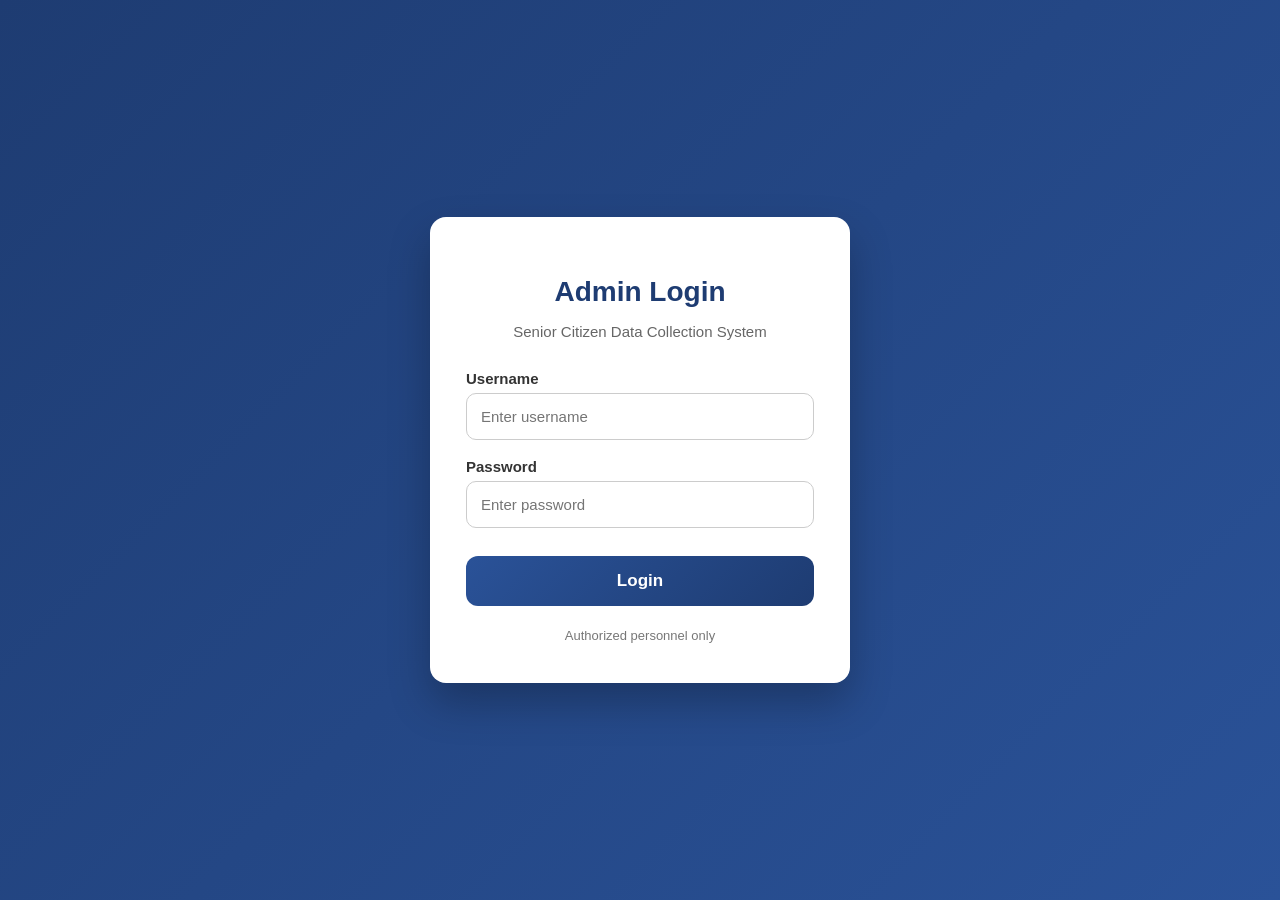
<file: front-end/index.html>
<!DOCTYPE html>
<html lang="en">
<head>
  <meta charset="UTF-8" />
  <meta name="viewport" content="width=device-width, initial-scale=1.0" />
  <title>Senior Data System – Admin Login</title>

  <!-- Login styles -->
  <link rel="stylesheet" href="login.css" />
</head>
<body>

  <div class="login-box">
    <h1>Admin Login</h1>
    <p>Senior Citizen Data Collection System</p>

    <label for="username">Username</label>
    <input
      type="text"
      id="username"
      autocomplete="username"
      placeholder="Enter username"
    />

    <label for="password">Password</label>
    <input
      type="password"
      id="password"
      autocomplete="current-password"
      placeholder="Enter password"
    />

    <!-- Button-based login (safe & simple) -->
    <button type="button" onclick="login()">Login</button>

    <div class="footer">
      Authorized personnel only
    </div>
  </div>

  <!-- LOGIN SCRIPT -->
  <script>
    function login() {
      const user = document.getElementById("username").value.trim();
      const pass = document.getElementById("password").value.trim();

      if (user === "admin" && pass === "admin123") {
        // ✅ Redirect to ADMIN DASHBOARD
        window.location.href = "/front-end/admin.html";
      } else {
        alert("Invalid login credentials");
      }
    }
  </script>

</body>
</html>
</file>
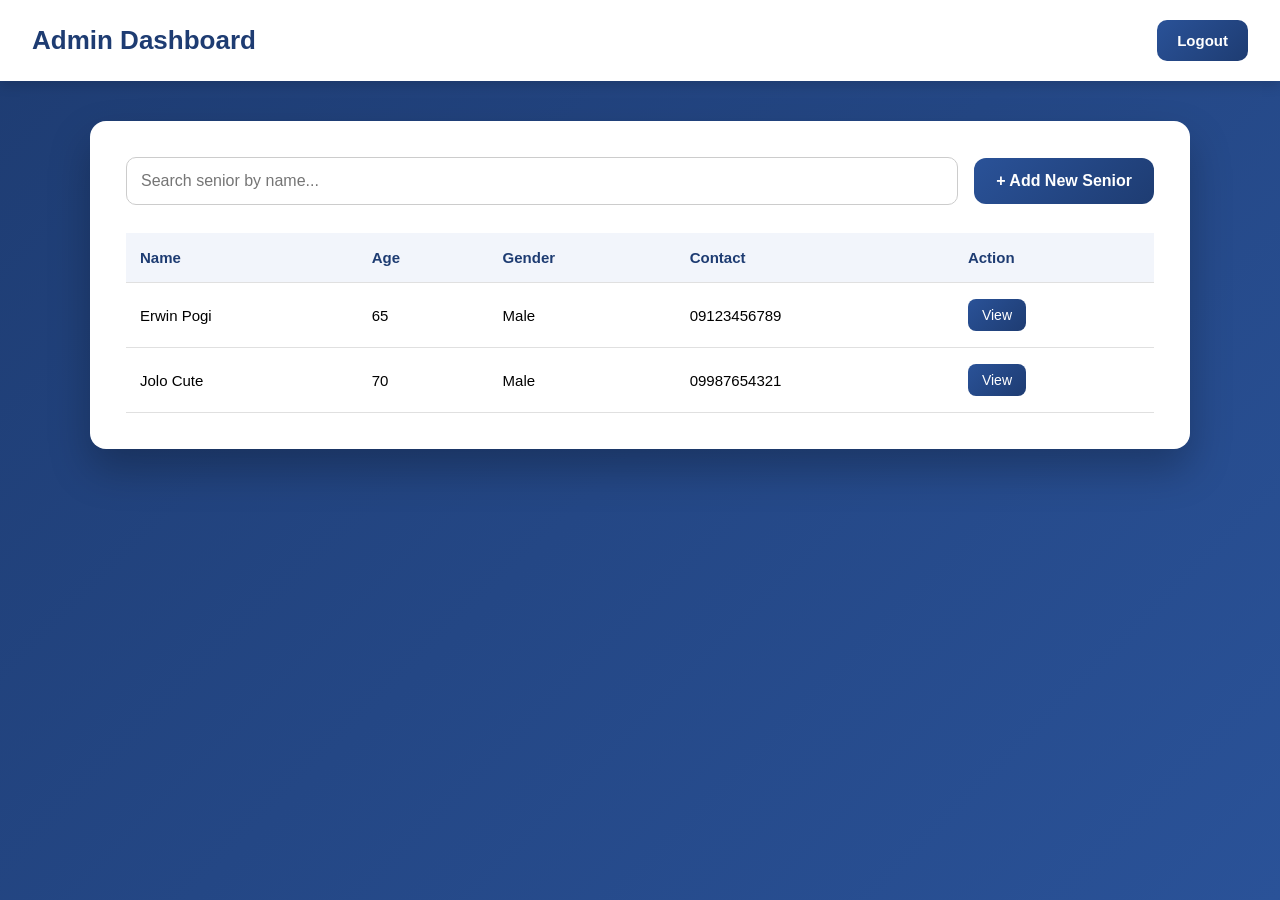
<file: front-end/admin.html>
<!DOCTYPE html>
<html lang="en">
<head>
  <meta charset="UTF-8" />
  <meta name="viewport" content="width=device-width, initial-scale=1.0" />
  <title>Admin Dashboard – Senior Data System</title>

  <link rel="stylesheet" href="admin.css" />
</head>
<body>

  <!-- TOP BAR -->
  <header class="topbar">
    <h1>Admin Dashboard</h1>
    <button class="logout" onclick="logout()">Logout</button>
  </header>

  <!-- MAIN CONTENT -->
  <main class="container">

    <!-- ACTION BAR -->
    <div class="actions">
      <input
        type="text"
        id="search"
        placeholder="Search senior by name..."
        onkeyup="searchSenior()"
      />
      <button onclick="addSenior()">+ Add New Senior</button>
    </div>

    <!-- SENIOR TABLE -->
    <table id="seniorTable">
      <thead>
        <tr>
          <th>Name</th>
          <th>Age</th>
          <th>Gender</th>
          <th>Contact</th>
          <th>Action</th>
        </tr>
      </thead>
      <tbody>
        <!-- SAMPLE DATA -->
        <tr>
          <td>Erwin Pogi</td>
          <td>65</td>
          <td>Male</td>
          <td>09123456789</td>
          <td>
            <button class="view-btn" onclick="viewDetails(
              'Erwin Pogi',
              '65',
              'Male',
              'Brgy. San Isidro',
              '09123456789',
              'Wala pa - 09999999999',
              'Diabetes'
            )">View</button>
          </td>
        </tr>

        <tr>
          <td>Jolo Cute</td>
          <td>70</td>
          <td>Male</td>
          <td>09987654321</td>
          <td>
            <button class="view-btn" onclick="viewDetails(
              'Jolo cute',
              '70',
              'Male',
              'Brgy. Mabini',
              '09987654321',
              'wala pa - 09888888888',
              'High Blood Pressure'
            )">View</button>
          </td>
        </tr>
      </tbody>
    </table>

  </main>

  <!-- VIEW DETAILS MODAL -->
  <div id="modal" class="modal">
    <div class="modal-content">
      <h2>Senior Full Details</h2>

      <p><strong>Name:</strong> <span id="mName"></span></p>
      <p><strong>Age:</strong> <span id="mAge"></span></p>
      <p><strong>Gender:</strong> <span id="mGender"></span></p>
      <p><strong>Address:</strong> <span id="mAddress"></span></p>
      <p><strong>Contact:</strong> <span id="mContact"></span></p>
      <p><strong>Emergency Contact:</strong> <span id="mEmergency"></span></p>
      <p><strong>Medical Condition:</strong> <span id="mMedical"></span></p>

      <button onclick="closeModal()">Close</button>
    </div>
  </div>

  <!-- SCRIPT -->
  <script>
    function addSenior() {
      window.location.href = "/front-end/homepage.html";
    }

    function logout() {
      window.location.href = "/front-end/login.html";
    }

    function searchSenior() {
      const input = document.getElementById("search").value.toLowerCase();
      const rows = document.querySelectorAll("#seniorTable tbody tr");

      rows.forEach(row => {
        const name = row.cells[0].textContent.toLowerCase();
        row.style.display = name.includes(input) ? "" : "none";
      });
    }

    function viewDetails(name, age, gender, address, contact, emergency, medical) {
      document.getElementById("mName").textContent = name;
      document.getElementById("mAge").textContent = age;
      document.getElementById("mGender").textContent = gender;
      document.getElementById("mAddress").textContent = address;
      document.getElementById("mContact").textContent = contact;
      document.getElementById("mEmergency").textContent = emergency;
      document.getElementById("mMedical").textContent = medical;

      document.getElementById("modal").style.display = "flex";
    }

    function closeModal() {
      document.getElementById("modal").style.display = "none";
    }
  </script>

</body>
</html>
</file>
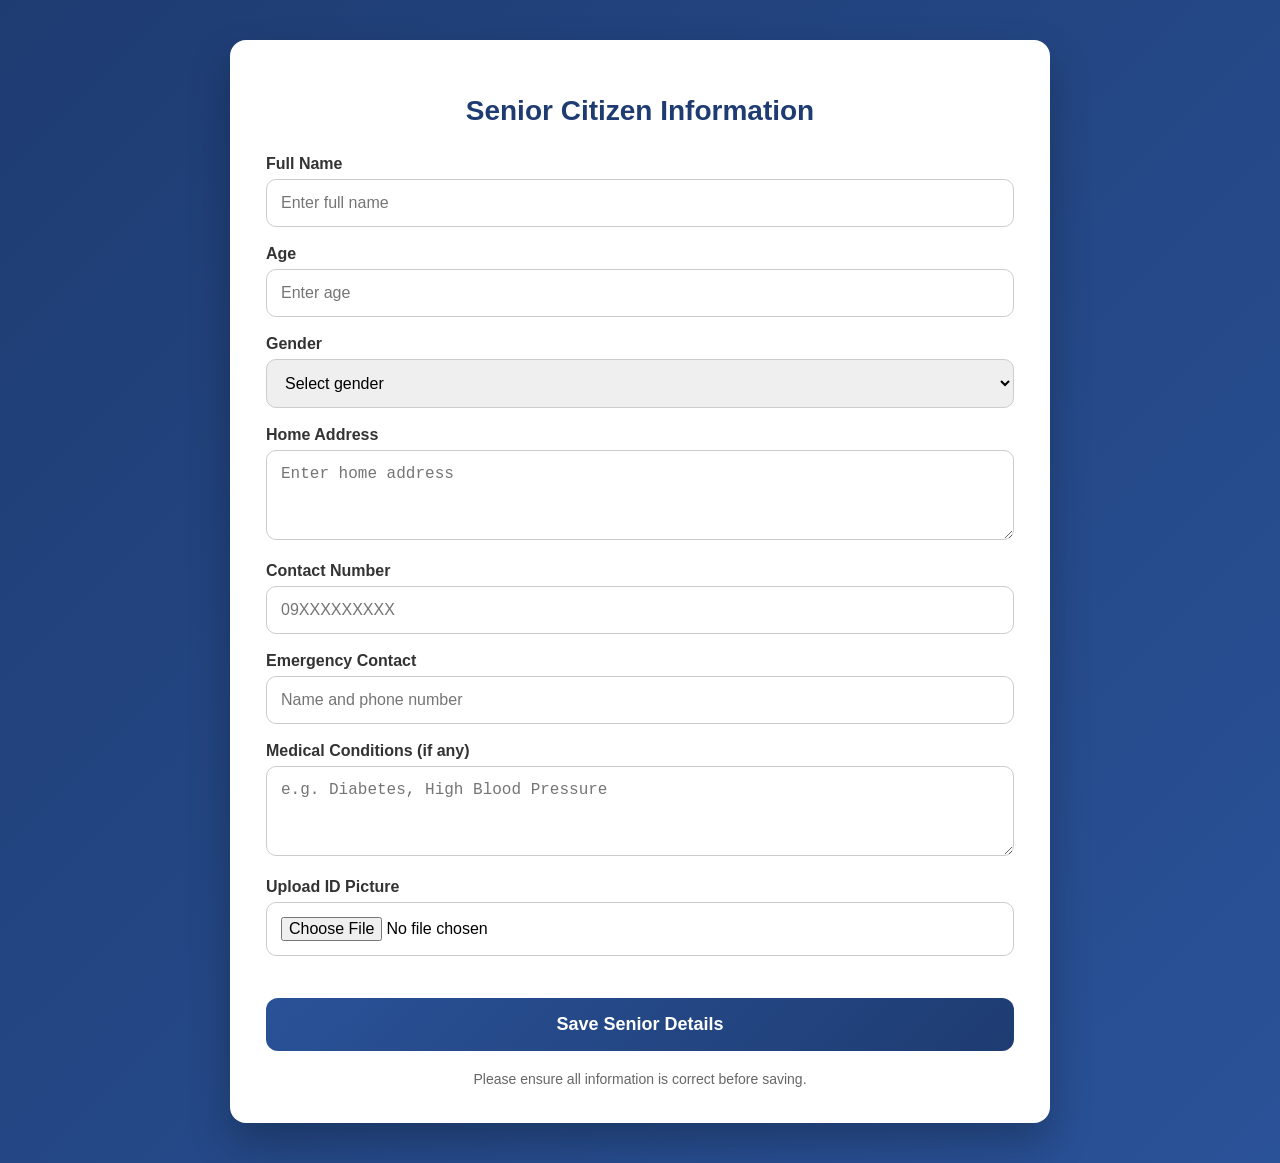
<file: front-end/homepage.html>
<!DOCTYPE html>
<html lang="en">
<head>
  <meta charset="UTF-8" />
  <meta name="viewport" content="width=device-width, initial-scale=1.0" />
  <title>Senior Citizen Registration</title>

  <!-- Homepage Styles -->
  <link rel="stylesheet" href="homepage.css" />
</head>
<body>

  <div class="container">
    <h1>Senior Citizen Information</h1>

    <form>
      <label for="fullName">Full Name</label>
      <input type="text" id="fullName" placeholder="Enter full name" required />

      <label for="age">Age</label>
      <input type="number" id="age" placeholder="Enter age" required />

      <label for="gender">Gender</label>
      <select id="gender" required>
        <option value="">Select gender</option>
        <option>Male</option>
        <option>Female</option>
        <option>Other</option>
      </select>

      <label for="address">Home Address</label>
      <textarea id="address" placeholder="Enter home address"></textarea>

      <label for="contact">Contact Number</label>
      <input type="tel" id="contact" placeholder="09XXXXXXXXX" />

      <label for="emergency">Emergency Contact</label>
      <input
        type="text"
        id="emergency"
        placeholder="Name and phone number"
      />

      <label for="medical">Medical Conditions (if any)</label>
      <textarea
        id="medical"
        placeholder="e.g. Diabetes, High Blood Pressure"
      ></textarea>

      <label for="photo">Upload ID Picture</label>
      <input type="file" id="photo" accept="image/*" />

      <div id="preview"></div>

      <button type="submit">Save Senior Details</button>
    </form>

    <div class="note">
      Please ensure all information is correct before saving.
    </div>
  </div>

  <!-- PHOTO PREVIEW SCRIPT -->
  <script>
    const photoInput = document.getElementById("photo");
    const preview = document.getElementById("preview");

    photoInput.addEventListener("change", () => {
      preview.innerHTML = "";
      const file = photoInput.files[0];
      if (!file) return;

      const img = document.createElement("img");
      img.src = URL.createObjectURL(file);
      preview.appendChild(img);
    });
  </script>

</body>
</html>
</file>
<file: front-end/login.css>
/* RESET */
* {
  box-sizing: border-box;
}

/* PAGE BACKGROUND */
body {
  margin: 0;
  font-family: "Segoe UI", Tahoma, Geneva, Verdana, sans-serif;
  background: linear-gradient(135deg, #1e3c72, #2a5298);
  height: 100vh;
  display: flex;
  align-items: center;
  justify-content: center;
}

/* LOGIN CARD */
.login-box {
  background: #ffffff;
  width: 100%;
  max-width: 420px;
  padding: 40px 36px;
  border-radius: 16px;
  box-shadow: 0 20px 40px rgba(0, 0, 0, 0.25);
  text-align: center;
  animation: fadeIn 0.6s ease-in-out;
}

/* TITLE */
.login-box h1 {
  font-size: 28px;
  margin-bottom: 6px;
  color: #1e3c72;
}

/* SUBTITLE */
.login-box p {
  font-size: 15px;
  color: #666;
  margin-bottom: 30px;
}

/* LABELS */
label {
  display: block;
  text-align: left;
  font-size: 15px;
  font-weight: 600;
  margin-bottom: 6px;
  margin-top: 18px;
  color: #333;
}

/* INPUTS */
input {
  width: 100%;
  padding: 14px;
  font-size: 15px;
  border-radius: 10px;
  border: 1px solid #ccc;
  transition: border 0.3s, box-shadow 0.3s;
}

input:focus {
  outline: none;
  border-color: #2a5298;
  box-shadow: 0 0 0 3px rgba(42, 82, 152, 0.15);
}

/* BUTTON */
button {
  width: 100%;
  margin-top: 28px;
  padding: 15px;
  font-size: 17px;
  font-weight: 600;
  background: linear-gradient(135deg, #2a5298, #1e3c72);
  color: #fff;
  border: none;
  border-radius: 12px;
  cursor: pointer;
  transition: transform 0.2s ease, box-shadow 0.2s ease;
}

button:hover {
  transform: translateY(-2px);
  box-shadow: 0 10px 20px rgba(30, 60, 114, 0.4);
}

button:active {
  transform: translateY(0);
  box-shadow: none;
}

/* FOOTER TEXT */
.footer {
  margin-top: 22px;
  font-size: 13px;
  color: #777;
}

/* ANIMATION */
@keyframes fadeIn {
  from {
    opacity: 0;
    transform: translateY(15px);
  }
  to {
    opacity: 1;
    transform: translateY(0);
  }
}
</file>
<file: front-end/admin.css>
/* RESET */
* {
  box-sizing: border-box;
  margin: 0;
  padding: 0;
}

/* PAGE BACKGROUND */
body {
  font-family: "Segoe UI", Tahoma, Geneva, Verdana, sans-serif;
  background: linear-gradient(135deg, #1e3c72, #2a5298);
  min-height: 100vh;
}

/* TOP BAR */
.topbar {
  background: #ffffff;
  padding: 20px 32px;
  display: flex;
  justify-content: space-between;
  align-items: center;
  box-shadow: 0 4px 12px rgba(0, 0, 0, 0.15);
}

.topbar h1 {
  font-size: 26px;
  color: #1e3c72;
}

.logout {
  padding: 12px 20px;
  font-size: 15px;
  font-weight: 600;
  background: linear-gradient(135deg, #2a5298, #1e3c72);
  color: #ffffff;
  border: none;
  border-radius: 10px;
  cursor: pointer;
  transition: transform 0.2s ease, box-shadow 0.2s ease;
}

.logout:hover {
  transform: translateY(-1px);
  box-shadow: 0 6px 14px rgba(30, 60, 114, 0.4);
}

/* MAIN CARD */
.container {
  max-width: 1100px;
  margin: 40px auto;
  background: #ffffff;
  padding: 36px;
  border-radius: 16px;
  box-shadow: 0 20px 40px rgba(0, 0, 0, 0.25);
}

/* ACTION BAR */
.actions {
  display: flex;
  justify-content: space-between;
  align-items: center;
  gap: 16px;
  margin-bottom: 28px;
}

.actions input {
  flex: 1;
  padding: 14px;
  font-size: 16px;
  border-radius: 10px;
  border: 1px solid #ccc;
  transition: border 0.3s, box-shadow 0.3s;
}

.actions input:focus {
  outline: none;
  border-color: #2a5298;
  box-shadow: 0 0 0 3px rgba(42, 82, 152, 0.15);
}

.actions button {
  padding: 14px 22px;
  font-size: 16px;
  font-weight: 600;
  background: linear-gradient(135deg, #2a5298, #1e3c72);
  color: #ffffff;
  border: none;
  border-radius: 12px;
  cursor: pointer;
  transition: transform 0.2s ease, box-shadow 0.2s ease;
}

.actions button:hover {
  transform: translateY(-2px);
  box-shadow: 0 10px 20px rgba(30, 60, 114, 0.4);
}

/* TABLE */
table {
  width: 100%;
  border-collapse: collapse;
}

thead {
  background: #f2f5fb;
}

th,
td {
  padding: 16px 14px;
  text-align: left;
  font-size: 15px;
}

th {
  color: #1e3c72;
  font-weight: 700;
}

tr {
  border-bottom: 1px solid #e0e0e0;
}

tr:hover {
  background: #f8faff;
}

/* RESPONSIVE */
@media (max-width: 768px) {
  .actions {
    flex-direction: column;
    align-items: stretch;
  }

  .topbar {
    flex-direction: column;
    gap: 12px;
    text-align: center;
  }
}
/* VIEW BUTTON */
.view-btn {
  padding: 8px 14px;
  font-size: 14px;
  background: linear-gradient(135deg, #2a5298, #1e3c72);
  color: #fff;
  border: none;
  border-radius: 8px;
  cursor: pointer;
}

.view-btn:hover {
  opacity: 0.9;
}

/* MODAL */
.modal {
  position: fixed;
  top: 0;
  left: 0;
  width: 100%;
  height: 100%;
  background: rgba(0, 0, 0, 0.6);
  display: none;
  align-items: center;
  justify-content: center;
}

.modal-content {
  background: #ffffff;
  padding: 30px;
  border-radius: 16px;
  width: 90%;
  max-width: 480px;
  box-shadow: 0 20px 40px rgba(0, 0, 0, 0.3);
}

.modal-content h2 {
  margin-bottom: 16px;
  color: #1e3c72;
}

.modal-content p {
  margin-bottom: 10px;
  font-size: 15px;
}

.modal-content button {
  margin-top: 20px;
  width: 100%;
  padding: 12px;
  background: linear-gradient(135deg, #2a5298, #1e3c72);
  color: #ffffff;
  border: none;
  border-radius: 10px;
  cursor: pointer;
}
</file>
<file: front-end/homepage.css>
/* RESET */
* {
  box-sizing: border-box;
}

/* BACKGROUND */
body {
  margin: 0;
  font-family: "Segoe UI", Tahoma, Geneva, Verdana, sans-serif;
  background: linear-gradient(135deg, #1e3c72, #2a5298);
  min-height: 100vh;
}

/* CARD */
.container {
  max-width: 820px;
  margin: 40px auto;
  background: #ffffff;
  padding: 36px;
  border-radius: 16px;
  box-shadow: 0 20px 40px rgba(0, 0, 0, 0.25);
}

/* TITLE */
h1 {
  text-align: center;
  font-size: 28px;
  color: #1e3c72;
  margin-bottom: 28px;
}

/* LABELS */
label {
  display: block;
  font-size: 16px;
  font-weight: 600;
  margin-top: 18px;
  margin-bottom: 6px;
  color: #333;
}

/* INPUTS */
input,
select,
textarea {
  width: 100%;
  font-size: 16px;
  padding: 14px;
  border-radius: 10px;
  border: 1px solid #ccc;
  transition: border 0.3s, box-shadow 0.3s;
}

input:focus,
select:focus,
textarea:focus {
  outline: none;
  border-color: #2a5298;
  box-shadow: 0 0 0 3px rgba(42, 82, 152, 0.15);
}

/* TEXTAREA */
textarea {
  resize: vertical;
  min-height: 90px;
}

/* BUTTON */
button {
  margin-top: 30px;
  width: 100%;
  font-size: 18px;
  font-weight: 600;
  padding: 16px;
  background: linear-gradient(135deg, #2a5298, #1e3c72);
  color: #ffffff;
  border: none;
  border-radius: 12px;
  cursor: pointer;
  transition: transform 0.2s ease, box-shadow 0.2s ease;
}

button:hover {
  transform: translateY(-2px);
  box-shadow: 0 10px 20px rgba(30, 60, 114, 0.4);
}

/* NOTE */
.note {
  margin-top: 20px;
  font-size: 14px;
  color: #666;
  text-align: center;
}

/* PHOTO PREVIEW */
#preview {
  margin-top: 12px;
  text-align: center;
}

#preview img {
  max-width: 200px;
  border-radius: 10px;
  border: 2px solid #ddd;
}
</file>
